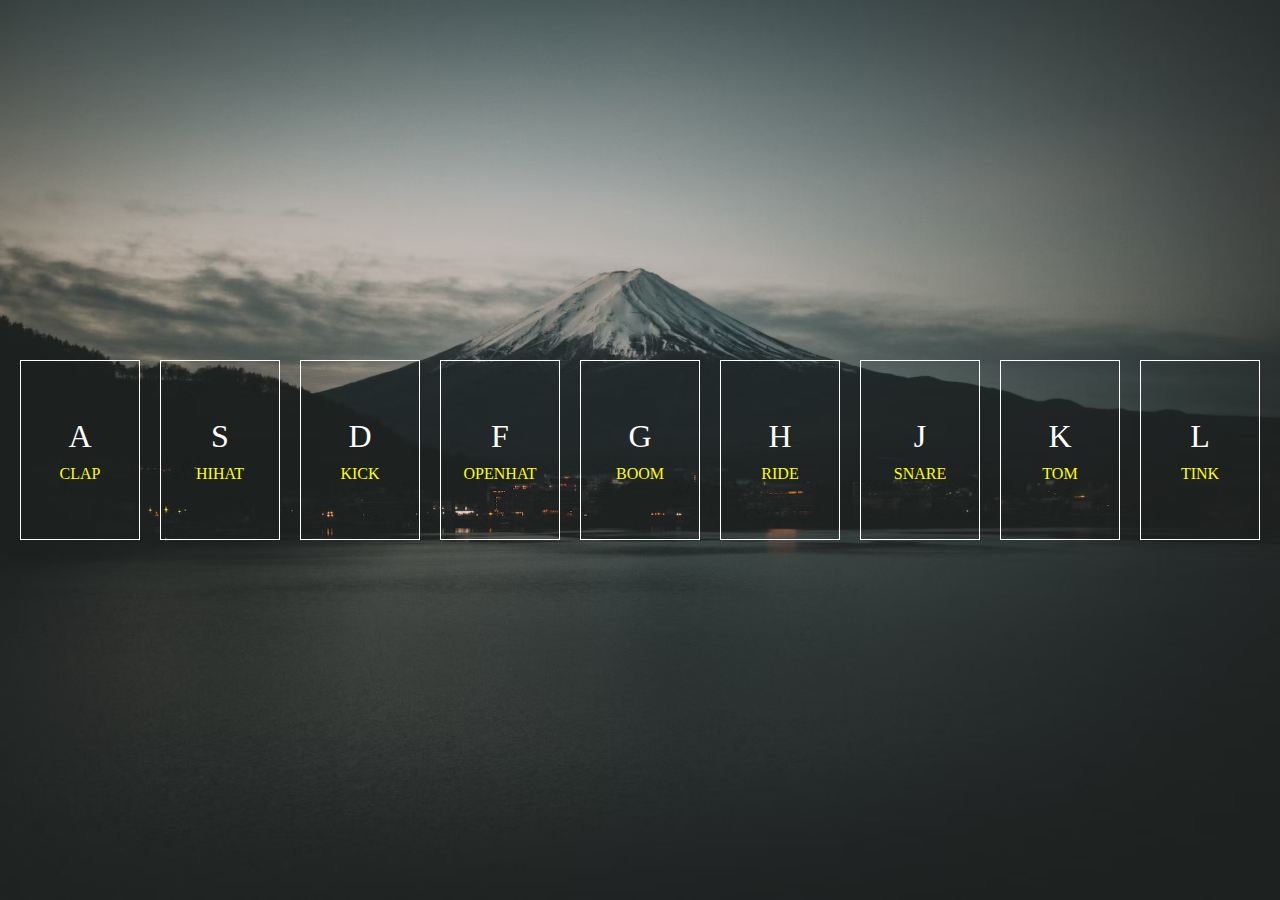
<file: Day1/index.html>
<!DOCTYPE html>
<html lang="en">
<head>
    <meta charset="UTF-8">
    <meta name="viewport" content="width=device-width, initial-scale=1.0">
    <title>Document</title>
    <link rel="stylesheet" href="./style.css">
</head>
<body>
    <div class="container">
        <img src="./bg.avif" class="bg" alt="background">
        <div class="keys">
            <div class="key key65">
                <span class="keyName">A</span> 
                <span class="keyDesc">CLAP</span>
            </div>
            <div class="key key83">
                <span class="keyName">S</span>
                <span class="keyDesc">HIHAT</span>
            </div>
            <div class="key key68">
                <span class="keyName">D</span>
                <span class="keyDesc">KICK</span>
            </div>
            <div class="key key70">
                <span class="keyName">F</span> 
                <span class="keyDesc">OPENHAT</span>
            </div>
            <div class="key key71">
                <span class="keyName">G</span> 
                <span class="keyDesc">BOOM</span>
            </div>
            <div class="key key72">
                <span class="keyName">H</span> 
                <span class="keyDesc">RIDE</span>
            </div>
            <div class="key key74">
                <span class="keyName">J</span> 
                <span class="keyDesc">SNARE</span>
            </div>
            <div class="key key75">
                <span class="keyName">K</span> 
                <span class="keyDesc">TOM</span>
            </div>
            <div class="key key76">
                <span class="keyName">L</span> 
                <span class="keyDesc">TINK</span>
            </div>
        </div>  
        
    </div>
    <audio class="audio65" src="./sounds/01 - JavaScript Drum Kit_sounds_clap.wav"></audio>
    <audio class="audio83" src="./sounds/01 - JavaScript Drum Kit_sounds_hihat.wav"></audio>
    <audio class="audio68" src="./sounds/01 - JavaScript Drum Kit_sounds_kick.wav"></audio>
    <audio class="audio70" src="./sounds/01 - JavaScript Drum Kit_sounds_openhat.wav"></audio>
    <audio class="audio71" src="./sounds/01 - JavaScript Drum Kit_sounds_boom.wav"></audio>
    <audio class="audio72" src="./sounds/01 - JavaScript Drum Kit_sounds_ride.wav"></audio>
    <audio class="audio74" src="./sounds/01 - JavaScript Drum Kit_sounds_snare.wav"></audio>
    <audio class="audio75" src="./sounds/01 - JavaScript Drum Kit_sounds_tom.wav"></audio>
    <audio class="audio76" src="./sounds/01 - JavaScript Drum Kit_sounds_tink.wav"></audio>


    <script src="./script.js"></script>
</body>
</html>
</file>
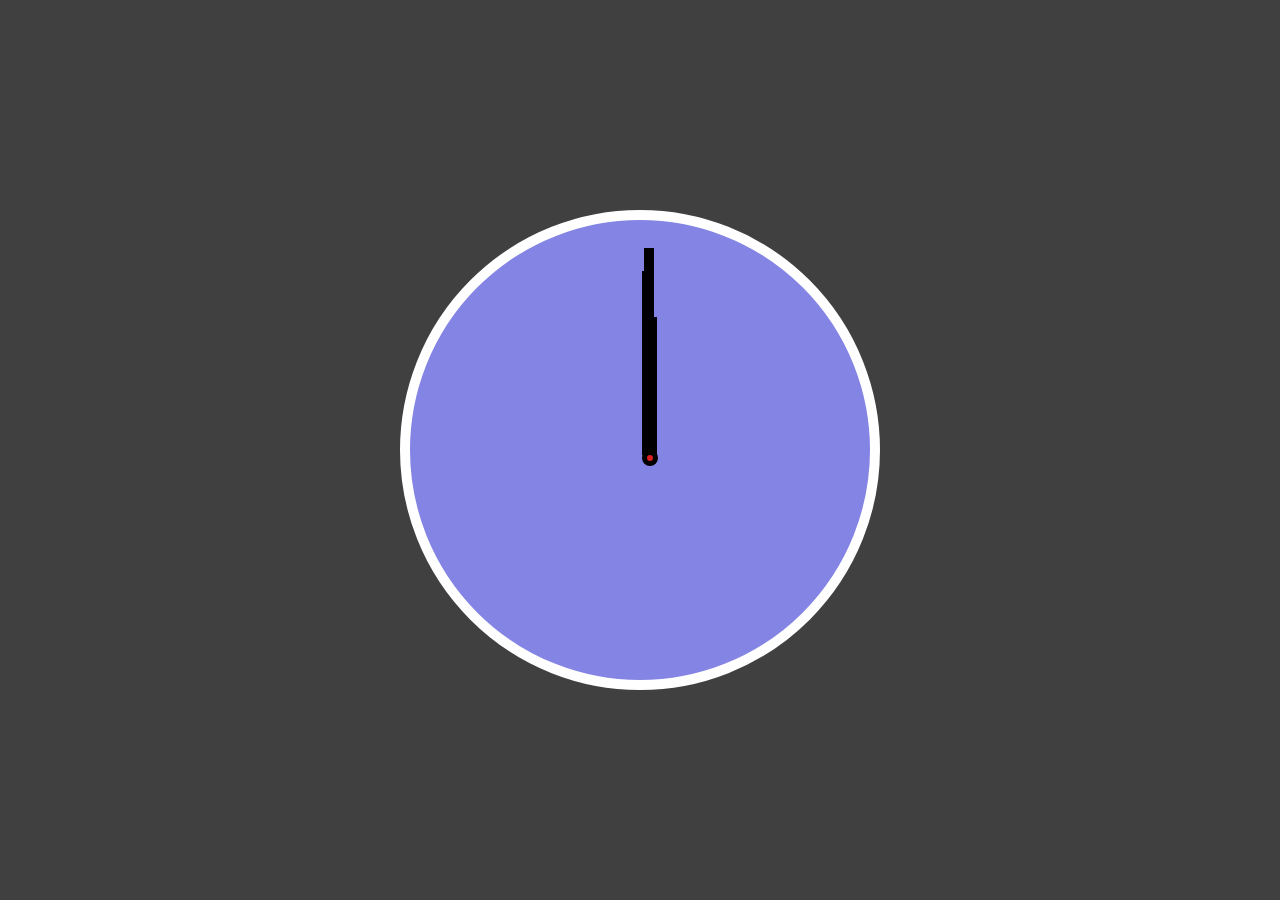
<file: Day2/index.html>
<!DOCTYPE html>
<html lang="en">
<head>
    <meta charset="UTF-8">
    <meta name="viewport" content="width=device-width, initial-scale=1.0">
    <title>JS-CLOCK</title>
    <link rel="stylesheet" href="./style.css">
</head>
<body>

    <div class="clock">
        <div class="outerBoundary">
            <div class="hand hourHand"></div>
            <div class="hand minuteHand"></div>
            <div class="hand secondHand"></div>
            <div class="circle"></div>
        </div>
    </div>


    <script src="./script.js"></script>
</body>
</html>
</file>
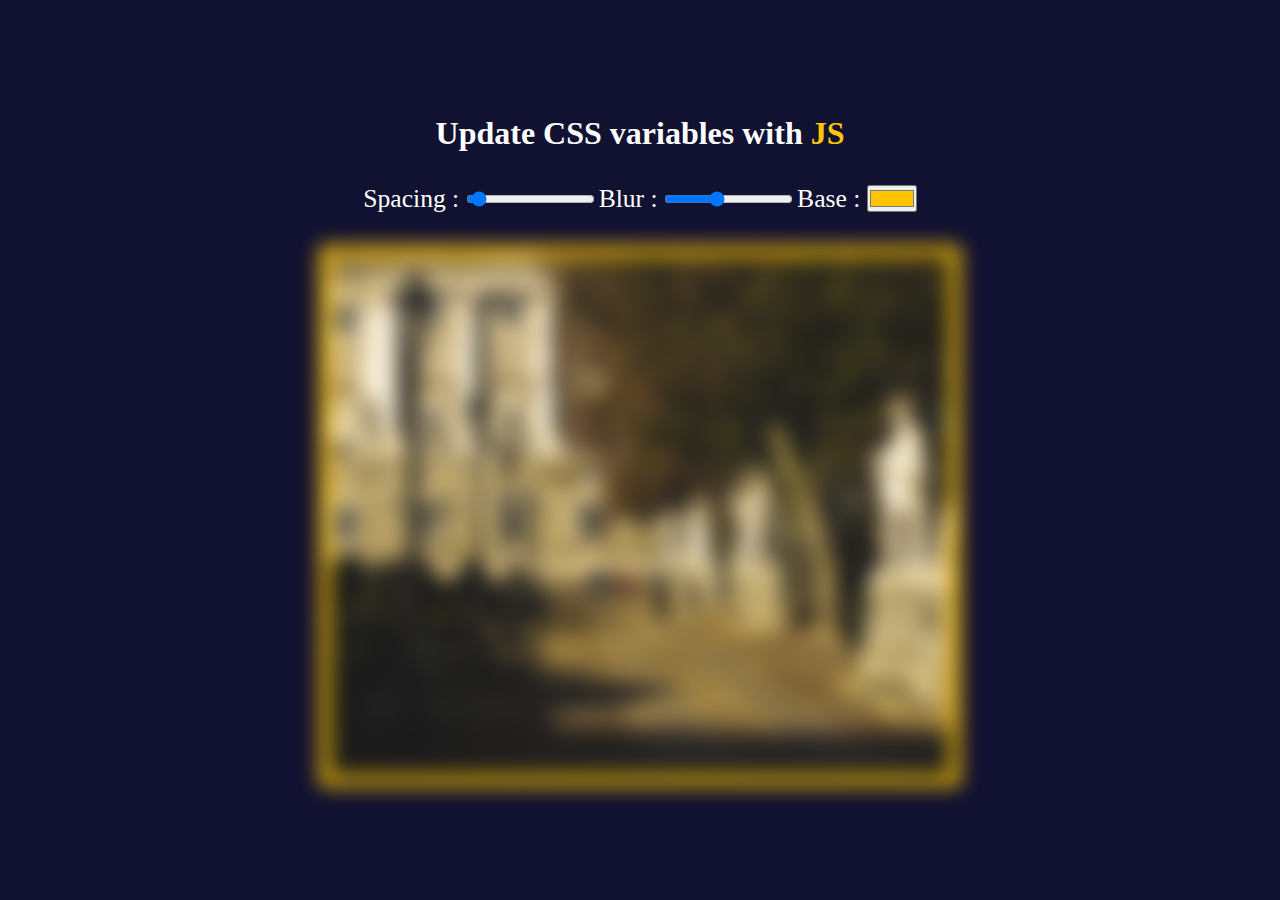
<file: Day3/index.html>
<!DOCTYPE html>
<html lang="en">
<head>
    <meta charset="UTF-8">
    <meta name="viewport" content="width=device-width, initial-scale=1.0">
    <title>Document</title>
    <link rel="stylesheet" href="./style.css">
</head>
<body>
    <div class="container">
        <div class="content">
            <h1>Update CSS variables with <span class="hl">JS</span></h1>
            <div class="controls">
                <label for="spacing">Spacing : </label>
                <input type="range" name="spacing" min="0" max="200" value="10" data-sizing="px">
                <label for="blur">Blur : </label>
                <input type="range" name="blur" min="0" max="25" value="10" data-sizing="px">
                <label for="base">Base : </label>
                <input type="color" name="base" value="#ffc600">
            </div>
            <img src="./image.jpg" alt="">
        </div>
    </div>
    <script src="./script.js"></script>
</body>
</html>
</file>
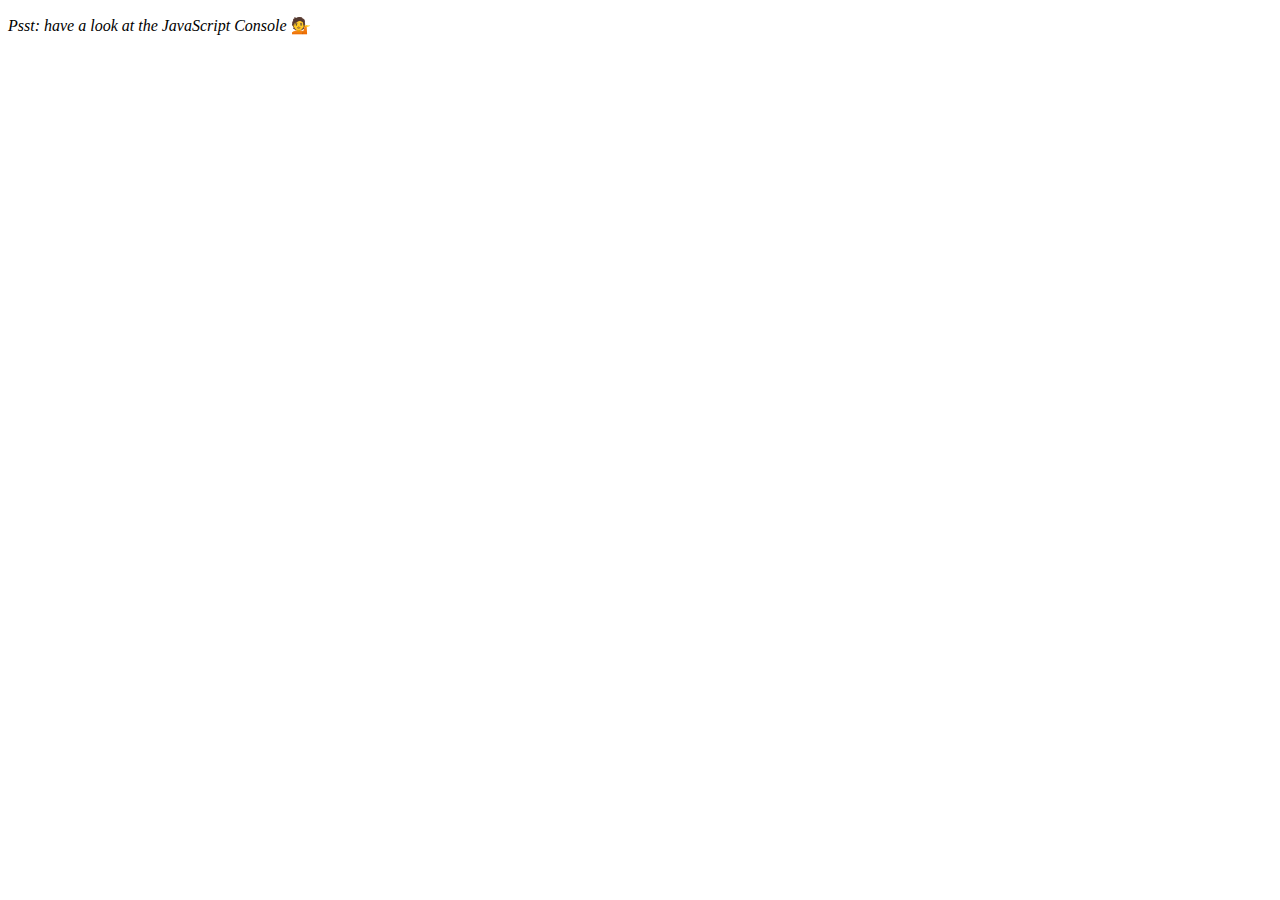
<file: Day4/index.html>
<!DOCTYPE html>
<html lang="en">
<head>
  <meta charset="UTF-8">
  <title>Array Cardio 💪</title>
  <link rel="icon" href="https://fav.farm/🔥" />
</head>
<body>
  <p><em>Psst: have a look at the JavaScript Console</em> 💁</p>
  <script>
    // Get your shorts on - this is an array workout!
    // ## Array Cardio Day 1

    // Some data we can work with

    const inventors = [
      { first: 'Albert', last: 'Einstein', year: 1879, passed: 1955 },
      { first: 'Isaac', last: 'Newton', year: 1643, passed: 1727 },
      { first: 'Galileo', last: 'Galilei', year: 1564, passed: 1642 },
      { first: 'Marie', last: 'Curie', year: 1867, passed: 1934 },
      { first: 'Johannes', last: 'Kepler', year: 1571, passed: 1630 },
      { first: 'Nicolaus', last: 'Copernicus', year: 1473, passed: 1543 },
      { first: 'Max', last: 'Planck', year: 1858, passed: 1947 },
      { first: 'Katherine', last: 'Blodgett', year: 1898, passed: 1979 },
      { first: 'Ada', last: 'Lovelace', year: 1815, passed: 1852 },
      { first: 'Sarah E.', last: 'Goode', year: 1855, passed: 1905 },
      { first: 'Lise', last: 'Meitner', year: 1878, passed: 1968 },
      { first: 'Hanna', last: 'Hammarström', year: 1829, passed: 1909 }
    ];

    const people = [
      'Bernhard, Sandra', 'Bethea, Erin', 'Becker, Carl', 'Bentsen, Lloyd', 'Beckett, Samuel', 'Blake, William', 'Berger, Ric', 'Beddoes, Mick', 'Beethoven, Ludwig',
      'Belloc, Hilaire', 'Begin, Menachem', 'Bellow, Saul', 'Benchley, Robert', 'Blair, Robert', 'Benenson, Peter', 'Benjamin, Walter', 'Berlin, Irving',
      'Benn, Tony', 'Benson, Leana', 'Bent, Silas', 'Berle, Milton', 'Berry, Halle', 'Biko, Steve', 'Beck, Glenn', 'Bergman, Ingmar', 'Black, Elk', 'Berio, Luciano',
      'Berne, Eric', 'Berra, Yogi', 'Berry, Wendell', 'Bevan, Aneurin', 'Ben-Gurion, David', 'Bevel, Ken', 'Biden, Joseph', 'Bennington, Chester', 'Bierce, Ambrose',
      'Billings, Josh', 'Birrell, Augustine', 'Blair, Tony', 'Beecher, Henry', 'Biondo, Frank'
    ];
    
    // Array.prototype.filter()
    // 1. Filter the list of inventors for those who were born in the 1500's
    console.table(inventors.filter(inventor => inventor.year>=1500 && inventor.year<1600))

    // Array.prototype.map()
    // 2. Give us an array of the inventors first and last names
    console.log(inventors.map(inventor => inventor.first + ' ' + inventor.last))

    // Array.prototype.sort()
    // 3. Sort the inventors by birthdate, oldest to youngest
    console.table(inventors.sort((a,b) => a.year > b.year ? 1 : -1))

    // 4. How many years did all the inventors live all together?
    console.log(inventors.reduce((totalYears,inventor) => {
        return totalYears+ (inventor.passed-inventor.year)
    },0))


    // 5. Sort the inventors by years lived
    console.table(inventors.sort((a,b) => {
        (a.passed-a.year)>(b.passed-b.year) ? -1: 1
    }))


    // 6. create a list of Boulevards in Paris that contain 'de' anywhere in the name
    // https://en.wikipedia.org/wiki/Category:Boulevards_in_Paris

     // const links = Array.from(document.querySelectorAll('.mw-category a')); 
    // const de = links
    //             .map(link => link.textContent)
    //             .filter(name => name.includes('de'));


    // 7. sort Exercise
    // Sort the people alphabetically by last name
    const alpha = people.sort((lastOne, nextOne) => {
      const [aLast, aFirst] = lastOne.split(', ');
      const [bLast, bFirst] = nextOne.split(', ');
      return aLast > bLast ? 1 : -1;
    });
    console.log(alpha);

    // 8. Reduce Exercise
    // Sum up the instances of each of these
    
    const data = ['car', 'car', 'truck', 'truck', 'bike', 'walk', 'car', 'van', 'bike', 'walk', 'car', 'van', 'car', 'truck' ];

    const instance=data.reduce((obj,item) => {
        if(!obj[item])
            obj[item]=0;
        obj[item]++

        return obj
    },{})

    console.log(instance)

  </script>
</body>
</html>
</file>
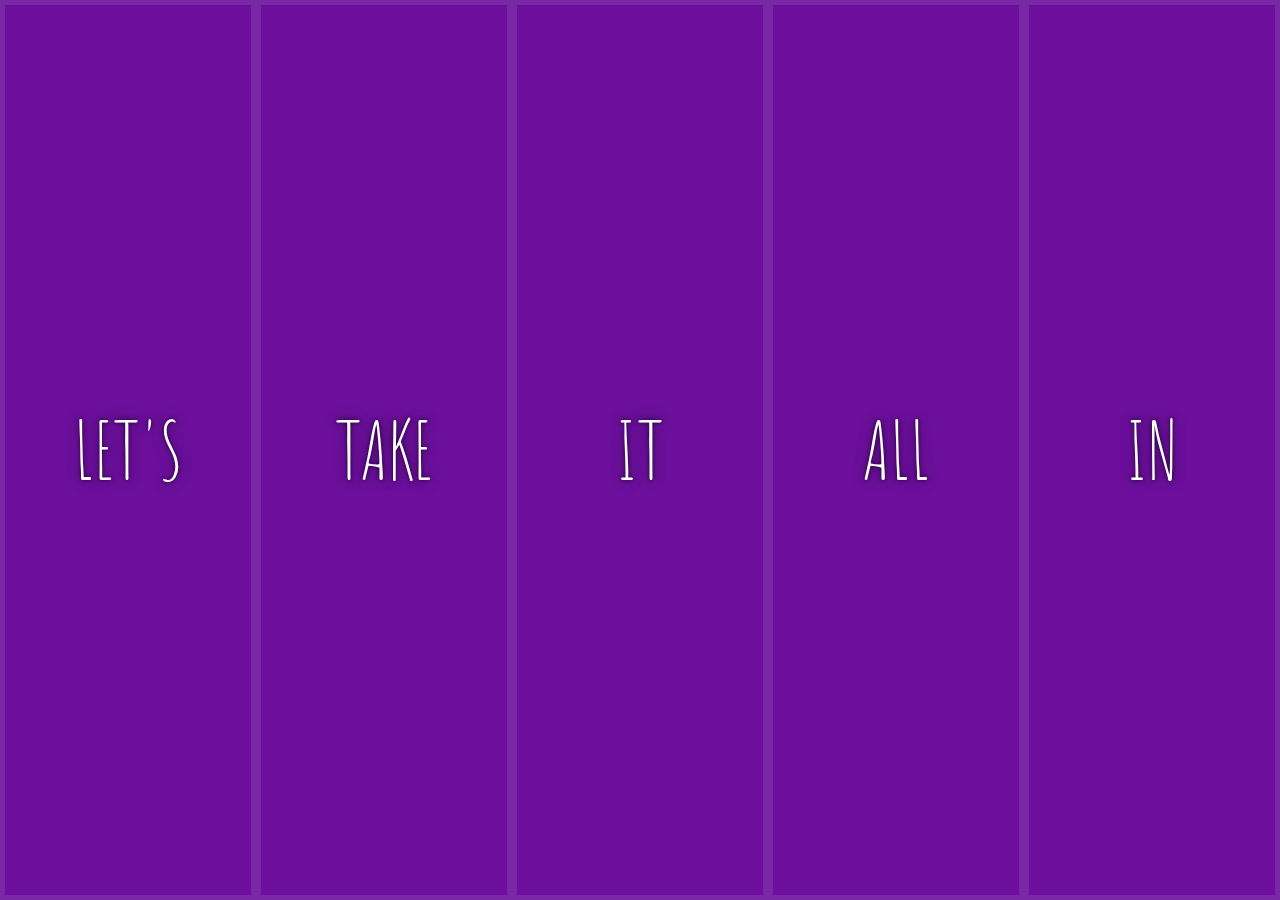
<file: Day5/index.html>
<!DOCTYPE html>
<html lang="en">
<head>
  <meta charset="UTF-8">
  <title>Flex Panels 💪</title>
  <link href='https://fonts.googleapis.com/css?family=Amatic+SC' rel='stylesheet' type='text/css'>
  <link rel="icon" href="https://fav.farm/🔥" />
  <link rel="stylesheet" href="./style.css">
</head>
<body>

  <div class="panels">
    <div class="panel panel1">
      <p>Hey</p>
      <p>Let's</p>
      <p>Dance</p>
    </div>
    <div class="panel panel2">
      <p>Give</p>
      <p>Take</p>
      <p>Receive</p>
    </div>
    <div class="panel panel3">
      <p>Experience</p>
      <p>It</p>
      <p>Today</p>
    </div>
    <div class="panel panel4">
      <p>Give</p>
      <p>All</p>
      <p>You can</p>
    </div>
    <div class="panel panel5">
      <p>Life</p>
      <p>In</p>
      <p>Motion</p>
    </div>
  </div>
  <script src="./script.js"></script>
</body>
</html>
</file>
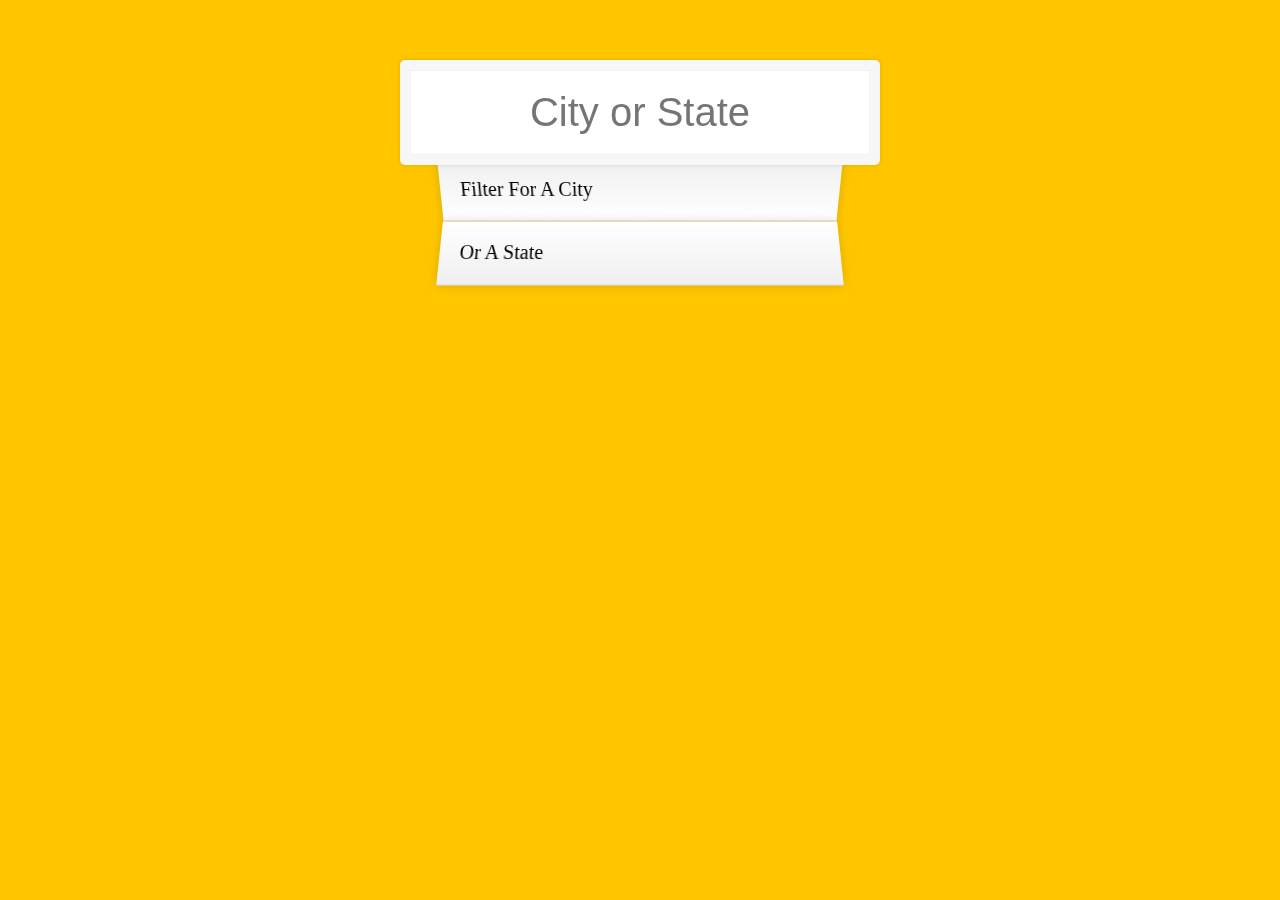
<file: Day6/index.html>
<!DOCTYPE html>
<html lang="en">
<head>
  <meta charset="UTF-8">
  <title>Type Ahead 👀</title>
  <link rel="stylesheet" href="style.css">
  <link rel="icon" href="https://fav.farm/🔥" />
</head>
<body>

  <form class="search-form">
    <input type="text" class="search" placeholder="City or State">
    <ul class="suggestions">
      <li>Filter for a city</li>
      <li>or a state</li>
    </ul>
  </form>
<script src="./script.js"></script>
</body>
</html>
</file>
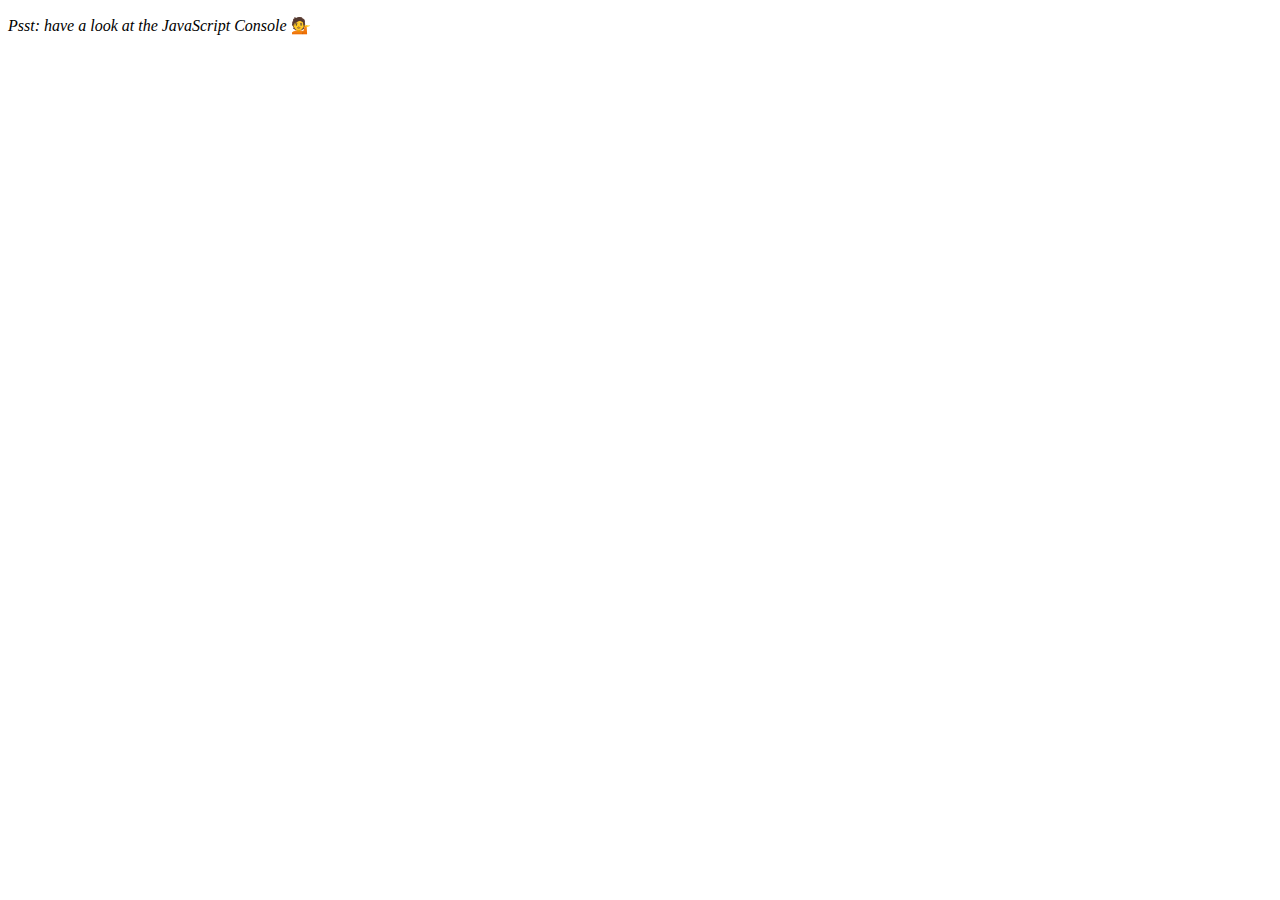
<file: Day7/index.html>
<!DOCTYPE html>
<html lang="en">
<head>
  <meta charset="UTF-8">
  <title>Array Cardio 💪💪</title>
  <link rel="icon" href="https://fav.farm/✅" />
</head>
<body>
  <p><em>Psst: have a look at the JavaScript Console</em> 💁</p>
  <script>
    // ## Array Cardio Day 2

    const people = [
      { name: 'Wes', year: 1988 },
      { name: 'Kait', year: 1986 },
      { name: 'Irv', year: 1970 },
      { name: 'Lux', year: 2015 }
    ];

    const comments = [
      { text: 'Love this!', id: 523423 },
      { text: 'Super good', id: 823423 },
      { text: 'You are the best', id: 2039842 },
      { text: 'Ramen is my fav food ever', id: 123523 },
      { text: 'Nice Nice Nice!', id: 542328 }
    ];

    // Some and Every Checks
    // Array.prototype.some() // is at least one person 19?
    // const isAdult = people.some(function(person) {
    //   const currentYear = (new Date()).getFullYear();
    //   if(currentYear - person.year >= 19) {
    //     return true;
    //   }
    // });

    const isAdult = people.some(person => ((new Date()).getFullYear()) - person.year >= 19);

    console.log(isAdult);
    // Array.prototype.every() // is everyone 19?

    const allAdults = people.every(person => ((new Date()).getFullYear()) - person.year >= 19);
    console.log(allAdults);

    // Array.prototype.find()
    // Find is like filter, but instead returns just the one you are looking for
    // find the comment with the ID of 823423


    const comment = comments.find(comment => comment.id === 823423);

    console.log(comment);

    // Array.prototype.findIndex()
    // Find the comment with this ID
    // delete the comment with the ID of 823423
    const index = comments.findIndex(comment => comment.id === 823423);
    console.log(index);

    const newComments = [
      ...comments.slice(0, index),
      ...comments.slice(index + 1)
    ];
    console.table(newComments)
  </script>
</body>
</html>
</file>
<file: Day1/style.css>
*{
    margin: 0;
    padding: 0;
    box-sizing: border-box;
    /* overflow: hidden; */
}

.container{
    width: 100vw;
    height: 100vh;
    position: relative;
    display: flex;
    justify-content: center;
    align-items: center;
}

.bg{
    width: 100vw;
    height: 100vh;
    object-fit: cover;
    object-position: center;
    position: absolute;
    z-index: -1; 
}

.keys{
    width: 100%;
    display: flex;
    justify-content: space-evenly;
    height: 20%;
}

.key{
    display: flex;
    align-items: center;
    justify-content: center;
    flex-direction: column;
    padding: 1rem;
    border: 1px solid white;
    gap: 10px;
    min-width: 120px;
    transition: all 0.09s ease-in;
}

.playing{
    transform: scale(1.1);
    border: 4px solid yellow;
    box-shadow: rgb(0, 0, 0);
}

.keyName{
    font-size: 2rem;
    color: #fff;
}

.keyDesc{
    color: yellow;
}
</file>
<file: Day2/style.css>
*{
    margin: 0;
    padding:0 ;
    box-sizing: border-box;
}

body{
    background-color: #404040;
}

.clock{
    width: 100vw;
    height: 100vh;
    display: flex;
    justify-content: center;
    align-items: center;
}
.outerBoundary{
    width: 30rem;
    height: 30rem;
    background-color: rgb(132, 132, 229);
    border: 10px solid white;
    border-radius: 50%;
    padding: 2rem;
    position: relative;
}

.hand{
    width: 45%;
    height: 1px;
    border: 5px solid black;
    position: absolute;
    z-index: 3;
    top: 50%;
    transform-origin: 100%;
    transform: rotate(90deg);
}

.hourHand{
    width: 30%;
    margin-left: 4.5rem;
}
.minuteHand{
    
    width: 40%;
    margin-left: 1.3rem;
}

.circle{
    width: 1rem;
    height: 1rem;
    border: 5px solid black;
    border-radius: 50%;
    background-color: rgb(216, 32, 32);
    position: absolute;
    top: 50%;
    left: 50.4%;
    z-index: 999;
}
</file>
<file: Day3/style.css>
:root{
    --spacing:10px;
    --base:#ffc600;
    --blur:10px;
}


*{
    margin: 0;
    padding: 0;
    box-sizing: border-box;
    color: #fff;
}

.container{
    width: 100vw;
    height: 100vh;
    background-color: rgb(17, 17, 49);
    
}

.content{
    width: 100%;
    height: 100%;
    display: flex;
    flex-direction: column;
    align-items: center;
    justify-content: center;
    gap: 2rem;
}

img{
    width: 50%;
    height: 60%;
    object-fit: cover;
    object-position: center;

    padding: var(--spacing);
    background-color: var(--base);
    filter: blur(var(--blur));
}

.hl{
    color: var(--base);
}

label{
    font-size: 1.6rem;
}
</file>
<file: Day5/style.css>
html {
    box-sizing: border-box;
    background: #ffc600;
    font-family: 'helvetica neue';
    font-size: 20px;
    font-weight: 200;
  }

  body {
    margin: 0;
  }

  *, *:before, *:after {
    box-sizing: inherit;
  }

  .panels {
    min-height: 100vh;
    overflow: hidden;
    display: flex;
  }

  .panel {
    background: #6B0F9C;
    box-shadow: inset 0 0 0 5px rgba(255,255,255,0.1);
    color: white;
    text-align: center;
    align-items: center;
    /* Safari transitionend event.propertyName === flex */
    /* Chrome + FF transitionend event.propertyName === flex-grow */
    transition:
      font-size 0.7s cubic-bezier(0.61,-0.19, 0.7,-0.11),
      flex 0.7s cubic-bezier(0.61,-0.19, 0.7,-0.11),
      background 0.2s;
    font-size: 20px;
    background-size: cover;
    background-position: center;
    flex: 1;
    justify-content: center;
    display: flex;
    flex-direction: column;
  }

  .panel1 { background-image:url(https://source.unsplash.com/gYl-UtwNg_I/1500x1500); }
  .panel2 { background-image:url(https://source.unsplash.com/rFKUFzjPYiQ/1500x1500); }
  .panel3 { background-image:url(https://images.unsplash.com/photo-1465188162913-8fb5709d6d57?ixlib=rb-0.3.5&q=80&fm=jpg&crop=faces&cs=tinysrgb&w=1500&h=1500&fit=crop&s=967e8a713a4e395260793fc8c802901d); }
  .panel4 { background-image:url(https://source.unsplash.com/ITjiVXcwVng/1500x1500); }
  .panel5 { background-image:url(https://source.unsplash.com/3MNzGlQM7qs/1500x1500); }

  /* Flex Items */
  .panel > * {
    margin: 0;
    width: 100%;
    transition: transform 0.5s;
    flex: 1 0 auto;
    display: flex;
    justify-content: center;
    align-items: center;
  }

  .panel > *:first-child { transform: translateY(-100%); }
  .panel.open-active > *:first-child { transform: translateY(0); }
  .panel > *:last-child { transform: translateY(100%); }
  .panel.open-active > *:last-child { transform: translateY(0); }

  .panel p {
    text-transform: uppercase;
    font-family: 'Amatic SC', cursive;
    text-shadow: 0 0 4px rgba(0, 0, 0, 0.72), 0 0 14px rgba(0, 0, 0, 0.45);
    font-size: 2em;
  }

  .panel p:nth-child(2) {
    font-size: 4em;
  }

  .panel.open {
    flex: 5;
    font-size: 40px;
  }

  @media only screen and (max-width: 600px) {
    .panel p {
      font-size: 1em;
    }
  }
</file>
<file: Day6/style.css>
html {
    box-sizing: border-box;
    background: #ffc600;
    font-family: 'helvetica neue';
    font-size: 20px;
    font-weight: 200;
  }
  
  *, *:before, *:after {
    box-sizing: inherit;
  }
  
  input {
    width: 100%;
    padding: 20px;
  }
  
  .search-form {
    max-width: 400px;
    margin: 50px auto;
  }
  
  input.search {
    margin: 0;
    text-align: center;
    outline: 0;
    border: 10px solid #F7F7F7;
    width: 120%;
    left: -10%;
    position: relative;
    top: 10px;
    z-index: 2;
    border-radius: 5px;
    font-size: 40px;
    box-shadow: 0 0 5px rgba(0, 0, 0, 0.12), inset 0 0 2px rgba(0, 0, 0, 0.19);
  }
  
  .suggestions {
    margin: 0;
    padding: 0;
    position: relative;
    /*perspective: 20px;*/
  }
  
  .suggestions li {
    background: white;
    list-style: none;
    border-bottom: 1px solid #D8D8D8;
    box-shadow: 0 0 10px rgba(0, 0, 0, 0.14);
    margin: 0;
    padding: 20px;
    transition: background 0.2s;
    display: flex;
    justify-content: space-between;
    text-transform: capitalize;
  }
  
  .suggestions li:nth-child(even) {
    transform: perspective(100px) rotateX(3deg) translateY(2px) scale(1.001);
    background: linear-gradient(to bottom,  #ffffff 0%,#EFEFEF 100%);
  }
  
  .suggestions li:nth-child(odd) {
    transform: perspective(100px) rotateX(-3deg) translateY(3px);
    background: linear-gradient(to top,  #ffffff 0%,#EFEFEF 100%);
  }
  
  span.population {
    font-size: 15px;
  }
  
  .hl {
    background: #ffc600;
  }
</file>
